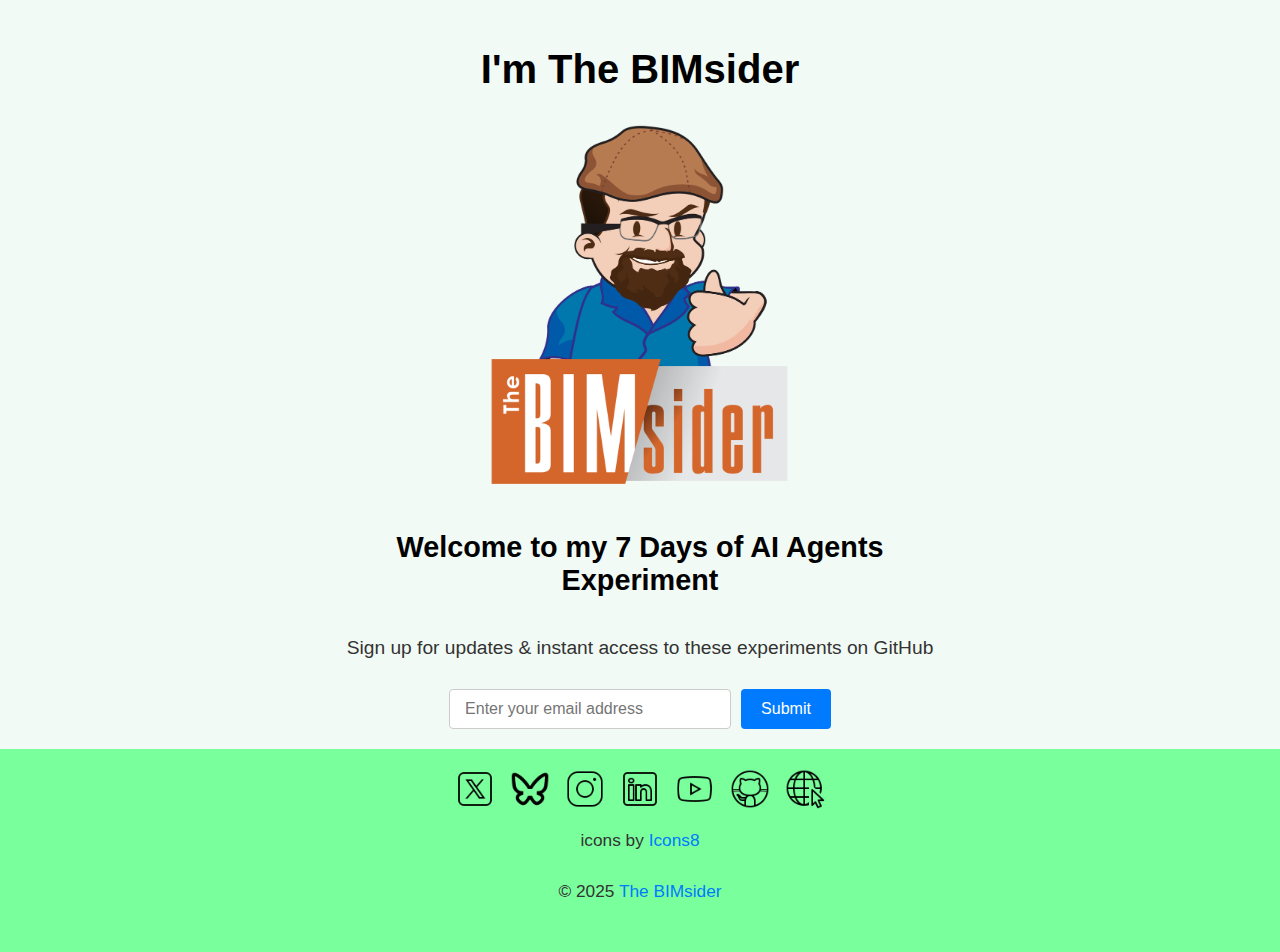
<file: Day1/index.html>
<!DOCTYPE html>
<html lang="en">
  <head>
    <meta charset="UTF-8" />
    <meta name="viewport" content="width=device-width, initial-scale=1.0" />
    <title>#7DaysofAIAgents</title>
    <link rel="icon" type="image/png" sizes="32x32" href="No_Title.png" />
    <link rel="icon" type="image/png" sizes="16x16" href="No_Title.png" />
    <link rel="stylesheet" href="style.css" />
  </head>
  <body>
    <div class="container">
      <h1>I'm The BIMsider</h1>
      <img src="Final-Logo_BIMsider.png" alt="The BIMsider Logo" class="logo" />
      <h2>Welcome to my 7 Days of AI Agents Experiment</h2>
      <p>
        Sign up for updates &amp; instant access to these experiments on GitHub
      </p>
      <form action="https://formsubmit.co/thebimsider@gmail.com" method="POST">
        <input
          type="hidden"
          name="_next"
          value="https://github.com/TheBIMsider/7-Days-of-AI-Agents"
        />
        <input
          type="hidden"
          name="_subject"
          value="New subscription to 7 Days of AI Agents!"
        />
        <input type="hidden" name="_template" value="table" />
        <div class="form-group">
          <input
            type="email"
            name="email"
            placeholder="Enter your email address"
            required
          />
          <button type="submit">Submit</button>
        </div>
      </form>
    </div>

    <footer>
      <div class="social-media">
        <a
          href="https://twitter.com/theBIMsider"
          target="_blank"
          class="social-button"
        >
          <img src="icons8-twitterx-50.png" alt="Twitter icon" />
        </a>
        <a
          href="https://bsky.app/profile/thebimsider.bsky.social"
          target="_blank"
          class="social-button"
        >
          <img src="icons8-bluesky-48.png" alt="Bluesky icon" />
        </a>
        <a
          href="https://www.instagram.com/thebimsider"
          target="_blank"
          class="social-button"
        >
          <img src="icons8-instagram-50.png" alt="instagram-icon" />
        </a>
        <a
          href="https://www.linkedin.com/in/cstorms/"
          target="_blank"
          class="social-button"
        >
          <img src="icons8-linkedin-50.png" alt="Linkedin icon" />
        </a>
        <a
          href="https://www.youtube.com/user/theBIMsider"
          target="_blank"
          class="social-button"
        >
          <img src="icons8-youtube-logo-50.png" alt="YouTube icon" />
        </a>
        <a
          href="https://github.com/TheBIMsider"
          target="_blank"
          class="social-button"
        >
          <img src="icons8-github-50.png" alt="Github icon" />
        </a>
        <a
          href="https://bio.link/thebimsider"
          target="_blank"
          class="social-button"
        >
          <img src="icons8-internet-50.png" alt="BIMsider Links" />
        </a>
      </div>
      <div class="footer-credits">
        <p>icons by <a target="_blank" href="https://icons8.com">Icons8</a></p>
        <p>
          &copy; 2025
          <a href="https://thebimsider.com/" target="_blank">The BIMsider</a>
        </p>
      </div>
    </footer>
    <script type="text/javascript">
      (function (d, t) {
        var v = d.createElement(t),
          s = d.getElementsByTagName(t)[0];
        v.onload = function () {
          window.voiceflow.chat.load({
            verify: { projectID: '67c38604b1e0de18addd1066' },
            url: 'https://general-runtime.voiceflow.com',
            versionID: 'production',
            voice: {
              url: 'https://runtime-api.voiceflow.com',
            },
          });
        };
        v.src = 'https://cdn.voiceflow.com/widget-next/bundle.mjs';
        v.type = 'text/javascript';
        s.parentNode.insertBefore(v, s);
      })(document, 'script');
    </script>
  </body>
</html>
</file>
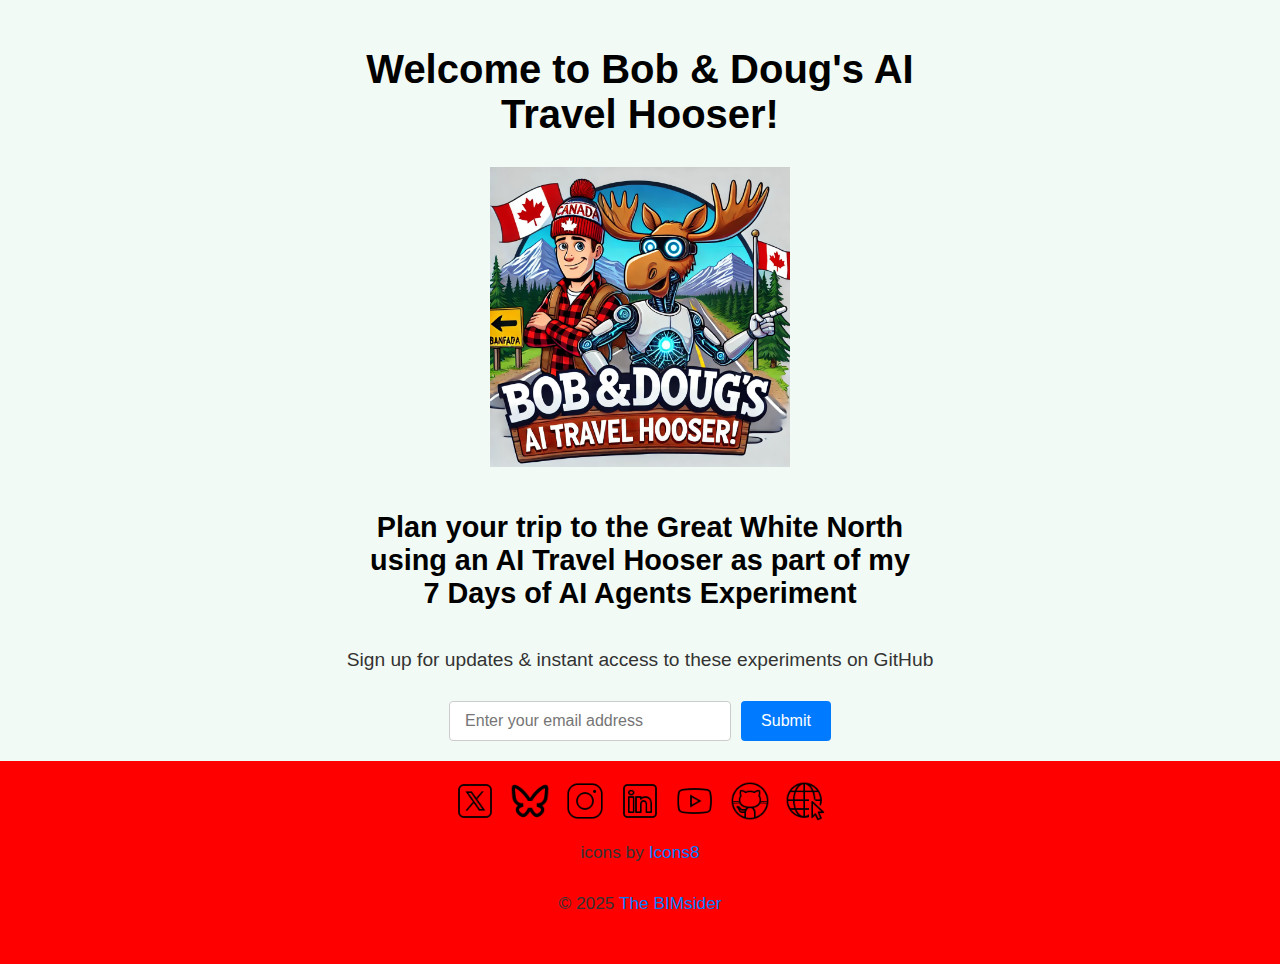
<file: Day3/index.html>
<!DOCTYPE html>
<html lang="en">
  <head>
    <meta charset="UTF-8" />
    <meta name="viewport" content="width=device-width, initial-scale=1.0" />
    <title>#AITravelHooser</title>
    <link rel="icon" type="image/png" sizes="32x32" href="No_Title.png" />
    <link rel="icon" type="image/png" sizes="16x16" href="No_Title.png" />
    <link rel="stylesheet" href="style.css" />
  </head>
  <body>
    <div class="container">
      <h1>Welcome to Bob &amp; Doug's AI Travel Hooser!</h1>
      <img src="Travel Hooser.webp" alt="Ai Travel Hooser Logo" class="logo" />
      <h2>
        Plan your trip to the Great White North using an AI Travel Hooser as
        part of my <br />7 Days of AI Agents Experiment
      </h2>
      <p>
        Sign up for updates &amp; instant access to these experiments on GitHub
      </p>
      <form action="https://formsubmit.co/thebimsider@gmail.com" method="POST">
        <input
          type="hidden"
          name="_next"
          value="https://github.com/TheBIMsider/7-Days-of-AI-Agents"
        />
        <input
          type="hidden"
          name="_subject"
          value="New subscription to 7 Days of AI Agents!"
        />
        <input type="hidden" name="_template" value="table" />
        <div class="form-group">
          <input
            type="email"
            name="email"
            placeholder="Enter your email address"
            required
          />
          <button type="submit">Submit</button>
        </div>
      </form>
    </div>

    <footer>
      <div class="social-media">
        <a
          href="https://twitter.com/theBIMsider"
          target="_blank"
          class="social-button"
        >
          <img src="icons8-twitterx-50.png" alt="Twitter icon" />
        </a>
        <a
          href="https://bsky.app/profile/thebimsider.bsky.social"
          target="_blank"
          class="social-button"
        >
          <img src="icons8-bluesky-48.png" alt="Bluesky icon" />
        </a>
        <a
          href="https://www.instagram.com/thebimsider"
          target="_blank"
          class="social-button"
        >
          <img src="icons8-instagram-50.png" alt="instagram-icon" />
        </a>
        <a
          href="https://www.linkedin.com/in/cstorms/"
          target="_blank"
          class="social-button"
        >
          <img src="icons8-linkedin-50.png" alt="Linkedin icon" />
        </a>
        <a
          href="https://www.youtube.com/user/theBIMsider"
          target="_blank"
          class="social-button"
        >
          <img src="icons8-youtube-logo-50.png" alt="YouTube icon" />
        </a>
        <a
          href="https://github.com/TheBIMsider"
          target="_blank"
          class="social-button"
        >
          <img src="icons8-github-50.png" alt="Github icon" />
        </a>
        <a
          href="https://bio.link/thebimsider"
          target="_blank"
          class="social-button"
        >
          <img src="icons8-internet-50.png" alt="BIMsider Links" />
        </a>
      </div>
      <div class="footer-credits">
        <p>icons by <a target="_blank" href="https://icons8.com">Icons8</a></p>
        <p>
          &copy; 2025
          <a href="https://thebimsider.com/" target="_blank">The BIMsider</a>
        </p>
      </div>
    </footer>
    <elevenlabs-convai agent-id="OIrqXA1FzsuSm2mKjZfs"></elevenlabs-convai>
    <script
      src="https://elevenlabs.io/convai-widget/index.js"
      async
      type="text/javascript"
    ></script>
  </body>
</html>
</file>
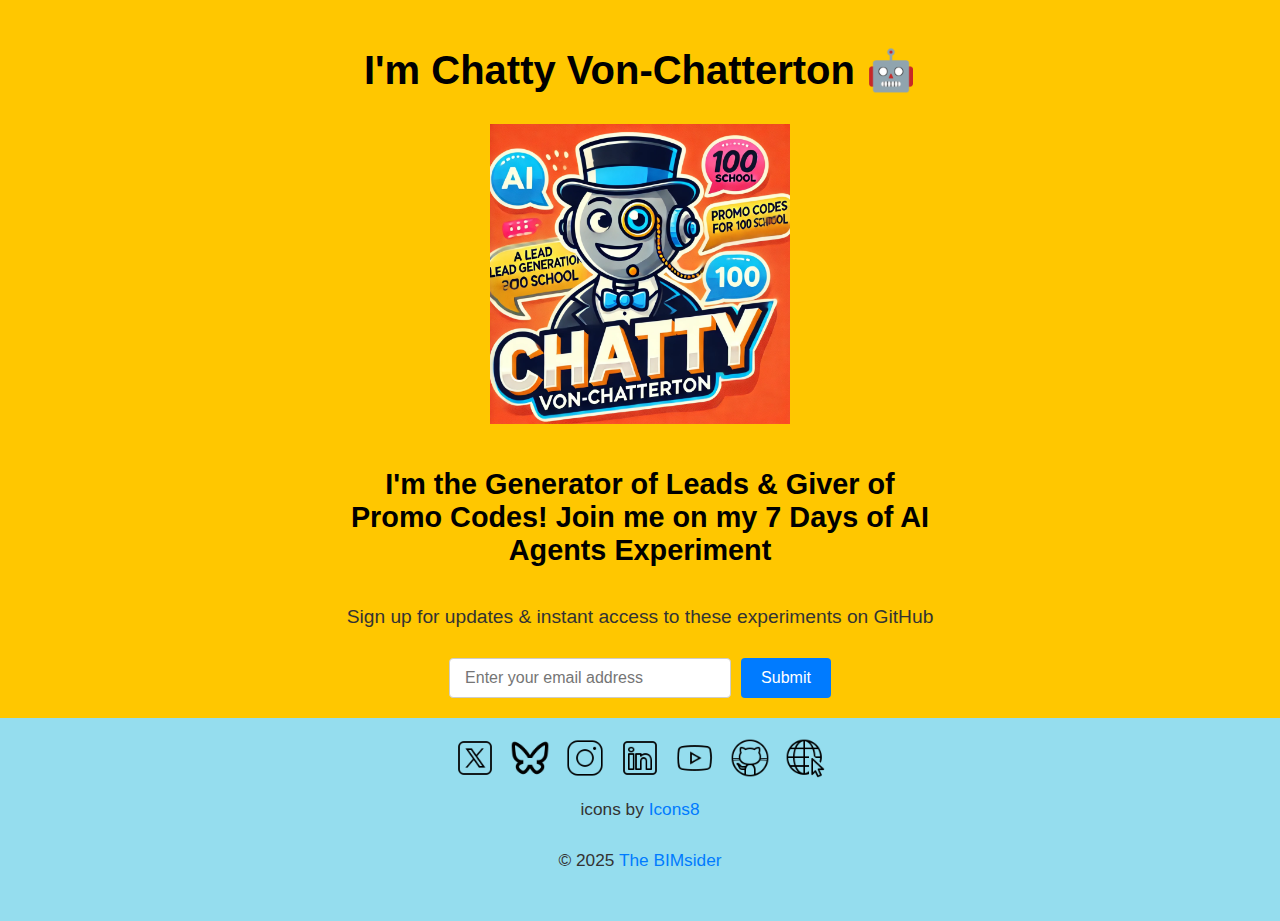
<file: Day4/index.html>
<!DOCTYPE html>
<html lang="en">
  <head>
    <meta charset="UTF-8" />
    <meta name="viewport" content="width=device-width, initial-scale=1.0" />
    <title>Chatty Von-Chatterton 🤖</title>
    <link rel="icon" type="image/png" sizes="32x32" href="No_Title.png" />
    <link rel="icon" type="image/png" sizes="16x16" href="No_Title.png" />
    <link rel="stylesheet" href="style.css" />
  </head>
  <body>
    <div class="container">
      <h1>I'm Chatty Von-Chatterton 🤖</h1>
      <img src="CVC.webp" alt="CVC Logo" class="logo" />
      <h2>
        I'm the Generator of Leads &amp; Giver of Promo Codes! Join me on my 7
        Days of AI Agents Experiment
      </h2>
      <p>
        Sign up for updates &amp; instant access to these experiments on GitHub
      </p>
      <form action="https://formsubmit.co/thebimsider@gmail.com" method="POST">
        <input
          type="hidden"
          name="_next"
          value="https://github.com/TheBIMsider/7-Days-of-AI-Agents"
        />
        <input
          type="hidden"
          name="_subject"
          value="New subscription to 7 Days of AI Agents!"
        />
        <input type="hidden" name="_template" value="table" />
        <div class="form-group">
          <input
            type="email"
            name="email"
            placeholder="Enter your email address"
            required
          />
          <button type="submit">Submit</button>
        </div>
      </form>
    </div>

    <footer>
      <div class="social-media">
        <a
          href="https://twitter.com/theBIMsider"
          target="_blank"
          class="social-button"
        >
          <img src="icons8-twitterx-50.png" alt="Twitter icon" />
        </a>
        <a
          href="https://bsky.app/profile/thebimsider.bsky.social"
          target="_blank"
          class="social-button"
        >
          <img src="icons8-bluesky-48.png" alt="Bluesky icon" />
        </a>
        <a
          href="https://www.instagram.com/thebimsider"
          target="_blank"
          class="social-button"
        >
          <img src="icons8-instagram-50.png" alt="instagram-icon" />
        </a>
        <a
          href="https://www.linkedin.com/in/cstorms/"
          target="_blank"
          class="social-button"
        >
          <img src="icons8-linkedin-50.png" alt="Linkedin icon" />
        </a>
        <a
          href="https://www.youtube.com/user/theBIMsider"
          target="_blank"
          class="social-button"
        >
          <img src="icons8-youtube-logo-50.png" alt="YouTube icon" />
        </a>
        <a
          href="https://github.com/TheBIMsider"
          target="_blank"
          class="social-button"
        >
          <img src="icons8-github-50.png" alt="Github icon" />
        </a>
        <a
          href="https://bio.link/thebimsider"
          target="_blank"
          class="social-button"
        >
          <img src="icons8-internet-50.png" alt="BIMsider Links" />
        </a>
      </div>
      <div class="footer-credits">
        <p>icons by <a target="_blank" href="https://icons8.com">Icons8</a></p>
        <p>
          &copy; 2025
          <a href="https://thebimsider.com/" target="_blank">The BIMsider</a>
        </p>
      </div>
    </footer>
    <script type="text/javascript">
      window.tiledeskSettings = {
        projectid: '67c730b9af63ac001358b9c8',
      };
      (function (d, s, id) {
        var w = window;
        var d = document;
        var i = function () {
          i.c(arguments);
        };
        i.q = [];
        i.c = function (args) {
          i.q.push(args);
        };
        w.Tiledesk = i;
        var js,
          fjs = d.getElementsByTagName(s)[0];
        if (d.getElementById(id)) return;
        js = d.createElement(s);
        js.id = id;
        js.async = true;
        js.src = 'https://widget.tiledesk.com/v6/launch.js';
        fjs.parentNode.insertBefore(js, fjs);
      })(document, 'script', 'tiledesk-jssdk');
    </script>
  </body>
</html>
</file>
<file: Day1/style.css>
body {
  margin: 0;
  padding: 0;
  font-family: Arial, sans-serif;
  min-height: 100vh;
  display: flex;
  flex-direction: column;
  background-color: #f2faf5;
}

.container {
  text-align: center;
  padding: 20px;
  max-width: 600px;
  margin: auto;
  flex-grow: 1;
  display: flex;
  flex-direction: column;
  justify-content: center;
}

h1 {
  font-size: 2.5em;
  color: #000;
  font-weight: bold;
  margin-bottom: 10px;
}

.logo {
  max-width: 300px;
  height: auto;
  margin: 20px auto;
  display: block;
}

h2 {
  font-size: 1.8em;
  color: #000;
  margin-bottom: 20px;
}

p {
  font-size: 1.2em;
  color: #333;
  margin-bottom: 30px;
}

.form-group {
  display: flex;
  justify-content: center;
  gap: 10px;
  flex-wrap: wrap;
}

input[type='email'] {
  padding: 10px 15px;
  font-size: 1em;
  border: 1px solid #ccc;
  border-radius: 4px;
  min-width: 250px;
}

button {
  padding: 10px 20px;
  font-size: 1em;
  background-color: #007bff;
  color: white;
  border: none;
  border-radius: 4px;
  cursor: pointer;
  transition: background-color 0.3s ease;
}

button:hover {
  background-color: #90ee90;
}

/* Footer Styles */
footer {
  width: 100%;
  padding: 20px 0;
  background-color: #79ff9b;
  margin-top: auto;
}

.social-media {
  display: flex;
  justify-content: center;
  flex-wrap: wrap;
  gap: 15px;
  margin-bottom: 15px;
}

.social-button {
  display: inline-block;
  transition: transform 0.3s ease;
}

.social-button:hover {
  transform: scale(1.1);
}

.social-button img {
  width: 40px;
  height: 40px;
}

.footer-credits {
  text-align: center;
  font-size: 0.9em;
  color: #666;
}

.footer-credits a {
  color: #007bff;
  text-decoration: none;
}

.footer-credits a:hover {
  text-decoration: underline;
}

/* Responsive design */
@media (max-width: 480px) {
  .container {
    padding: 10px;
  }

  h1 {
    font-size: 2em;
  }

  h2 {
    font-size: 1.5em;
  }

  p {
    font-size: 1em;
  }

  input[type='email'] {
    width: 100%;
    margin-bottom: 10px;
  }

  button {
    width: 100%;
  }

  .social-media {
    gap: 10px;
  }

  .social-button img {
    width: 35px;
    height: 35px;
  }
}
</file>
<file: Day3/style.css>
body {
  margin: 0;
  padding: 0;
  font-family: Arial, sans-serif;
  min-height: 100vh;
  display: flex;
  flex-direction: column;
  background-color: #f2faf5;
}

.container {
  text-align: center;
  padding: 20px;
  max-width: 600px;
  margin: auto;
  flex-grow: 1;
  display: flex;
  flex-direction: column;
  justify-content: center;
}

h1 {
  font-size: 2.5em;
  color: #000;
  font-weight: bold;
  margin-bottom: 10px;
}

.logo {
  max-width: 300px;
  height: auto;
  margin: 20px auto;
  display: block;
}

h2 {
  font-size: 1.8em;
  color: #000;
  margin-bottom: 20px;
}

p {
  font-size: 1.2em;
  color: #333;
  margin-bottom: 30px;
}

.form-group {
  display: flex;
  justify-content: center;
  gap: 10px;
  flex-wrap: wrap;
}

input[type='email'] {
  padding: 10px 15px;
  font-size: 1em;
  border: 1px solid #ccc;
  border-radius: 4px;
  min-width: 250px;
}

button {
  padding: 10px 20px;
  font-size: 1em;
  background-color: #007bff;
  color: white;
  border: none;
  border-radius: 4px;
  cursor: pointer;
  transition: background-color 0.3s ease;
}

button:hover {
  background-color: #90ee90;
}

/* Footer Styles */
footer {
  width: 100%;
  padding: 20px 0;
  background-color: red;
  margin-top: auto;
}

.social-media {
  display: flex;
  justify-content: center;
  flex-wrap: wrap;
  gap: 15px;
  margin-bottom: 15px;
}

.social-button {
  display: inline-block;
  transition: transform 0.3s ease;
}

.social-button:hover {
  transform: scale(1.1);
}

.social-button img {
  width: 40px;
  height: 40px;
}

.footer-credits {
  text-align: center;
  font-size: 0.9em;
  color: #666;
}

.footer-credits a {
  color: #007bff;
  text-decoration: none;
}

.footer-credits a:hover {
  text-decoration: underline;
}

/* Responsive design */
@media (max-width: 480px) {
  .container {
    padding: 10px;
  }

  h1 {
    font-size: 2em;
  }

  h2 {
    font-size: 1.5em;
  }

  p {
    font-size: 1em;
  }

  input[type='email'] {
    width: 100%;
    margin-bottom: 10px;
  }

  button {
    width: 100%;
  }

  .social-media {
    gap: 10px;
  }

  .social-button img {
    width: 35px;
    height: 35px;
  }
}
</file>
<file: Day4/style.css>
body {
  margin: 0;
  padding: 0;
  font-family: Arial, sans-serif;
  min-height: 100vh;
  display: flex;
  flex-direction: column;
  background-color: #ffc700;
}

.container {
  text-align: center;
  padding: 20px;
  max-width: 600px;
  margin: auto;
  flex-grow: 1;
  display: flex;
  flex-direction: column;
  justify-content: center;
}

h1 {
  font-size: 2.5em;
  color: #000;
  font-weight: bold;
  margin-bottom: 10px;
}

.logo {
  max-width: 300px;
  height: auto;
  margin: 20px auto;
  display: block;
}

h2 {
  font-size: 1.8em;
  color: #000;
  margin-bottom: 20px;
}

p {
  font-size: 1.2em;
  color: #333;
  margin-bottom: 30px;
}

.form-group {
  display: flex;
  justify-content: center;
  gap: 10px;
  flex-wrap: wrap;
}

input[type='email'] {
  padding: 10px 15px;
  font-size: 1em;
  border: 1px solid #ccc;
  border-radius: 4px;
  min-width: 250px;
}

button {
  padding: 10px 20px;
  font-size: 1em;
  background-color: #007bff;
  color: white;
  border: none;
  border-radius: 4px;
  cursor: pointer;
  transition: background-color 0.3s ease;
}

button:hover {
  background-color: #90ee90;
}

/* Footer Styles */
footer {
  width: 100%;
  padding: 20px 0;
  background-color: #95ddee;
  margin-top: auto;
}

.social-media {
  display: flex;
  justify-content: center;
  flex-wrap: wrap;
  gap: 15px;
  margin-bottom: 15px;
}

.social-button {
  display: inline-block;
  transition: transform 0.3s ease;
}

.social-button:hover {
  transform: scale(1.1);
}

.social-button img {
  width: 40px;
  height: 40px;
}

.footer-credits {
  text-align: center;
  font-size: 0.9em;
  color: #666;
}

.footer-credits a {
  color: #007bff;
  text-decoration: none;
}

.footer-credits a:hover {
  text-decoration: underline;
}

/* Responsive design */
@media (max-width: 480px) {
  .container {
    padding: 10px;
  }

  h1 {
    font-size: 2em;
  }

  h2 {
    font-size: 1.5em;
  }

  p {
    font-size: 1em;
  }

  input[type='email'] {
    width: 100%;
    margin-bottom: 10px;
  }

  button {
    width: 100%;
  }

  .social-media {
    gap: 10px;
  }

  .social-button img {
    width: 35px;
    height: 35px;
  }
}
</file>
